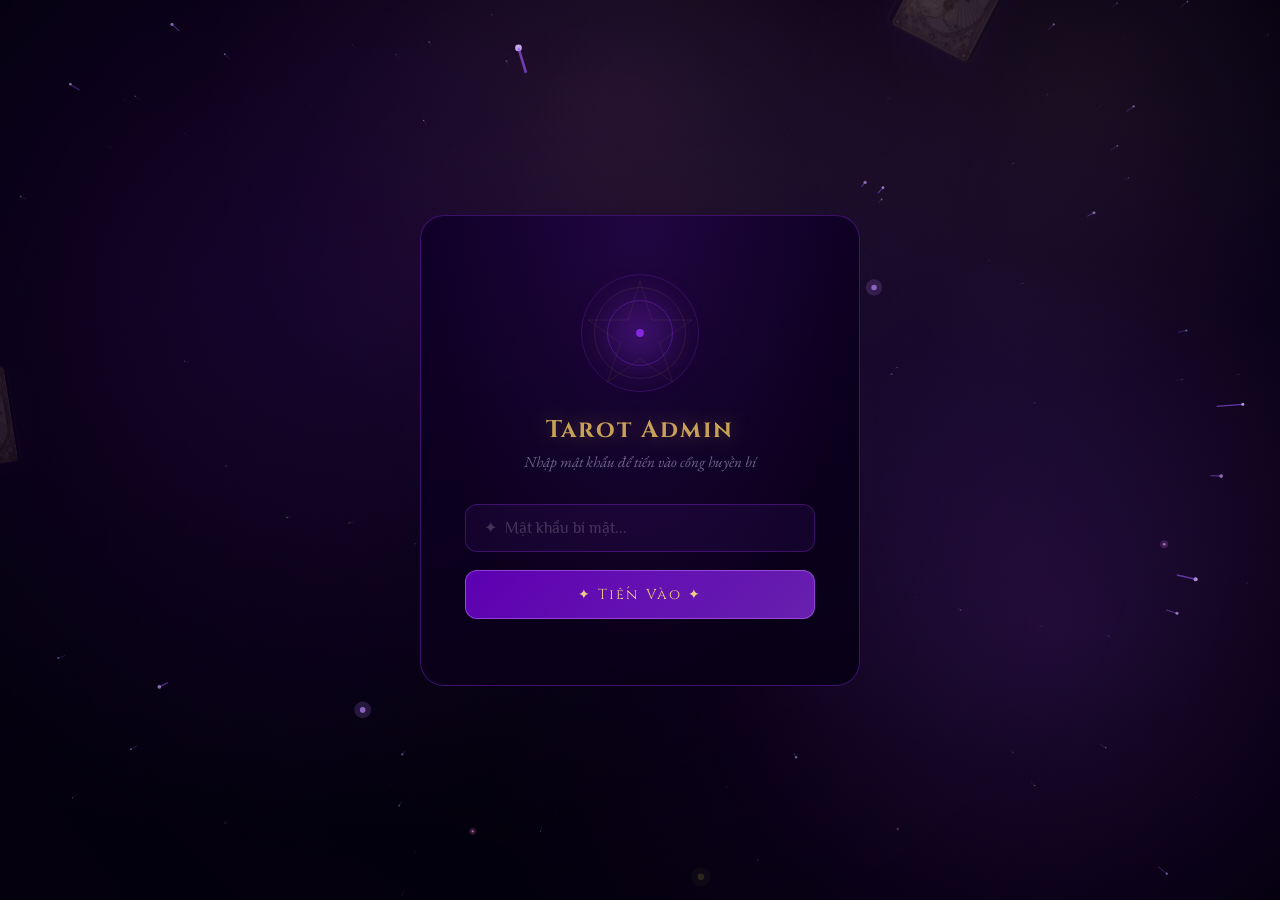
<file: turnio/index.html>
<!DOCTYPE html>
<html lang="vi">

<head>
  <meta charset="UTF-8" />
  <meta name="viewport" content="width=device-width, initial-scale=1.0" />
  <title>Tarot Admin — Bảng Điều Khiển Huyền Bí</title>
  <link rel="icon" type="image/png" href="../cards/icon/tarot_favicon.png" />
  <link rel="preconnect" href="https://fonts.googleapis.com" />
  <link
    href="https://fonts.googleapis.com/css2?family=Cinzel:wght@400;600;700&family=EB+Garamond:ital,wght@0,400;0,500;1,400&family=Philosopher:wght@400;700&display=swap"
    rel="stylesheet" />
  <style>
    *,
    *::before,
    *::after {
      box-sizing: border-box;
      margin: 0;
      padding: 0;
    }

    :root {
      --bg: #04000e;
      --surface: #080014;
      --card: rgba(12, 0, 30, 0.85);
      --border: rgba(155, 48, 255, 0.2);
      --purple: #9b30ff;
      --gold: #c9a84c;
      --gold-pale: rgba(255, 230, 130, 0.9);
      --text: #e8e0ff;
      --muted: rgba(232, 224, 255, 0.45);
      --danger: #ff6060;
      --success: #60ffa0;
      --warning: #ffb860;
      --ease-out: cubic-bezier(0.16, 1, 0.3, 1);
      color-scheme: dark;
    }

    html {
      scroll-behavior: smooth;
    }

    body {
      background: var(--bg);
      color: var(--text);
      font-family: 'Philosopher', serif;
      font-size: 14px;
      min-height: 100vh;
      overflow-x: hidden;
    }

    /* ── Nebula & Vignette Backgrounds ──────────────────── */
    .bg-nebula {
      position: fixed;
      inset: 0;
      z-index: -2;
      pointer-events: none;
      background:
        radial-gradient(circle at 15% 30%, rgba(107, 0, 204, 0.15), transparent 45%),
        radial-gradient(circle at 85% 70%, rgba(155, 48, 255, 0.1), transparent 50%),
        radial-gradient(circle at 50% 10%, rgba(201, 168, 76, 0.08), transparent 35%);
      mix-blend-mode: screen;
      animation: drift 25s ease-in-out infinite alternate;
    }

    @keyframes drift {
      from {
        transform: scale(1) translate(0, 0);
      }

      to {
        transform: scale(1.05) translate(2%, 2%);
      }
    }

    .bg-vignette {
      position: fixed;
      inset: 0;
      z-index: -1;
      pointer-events: none;
      background: radial-gradient(circle at center, transparent 30%, rgba(4, 0, 14, 0.75) 100%);
    }

    .bg-sigil-wrap {
      position: fixed;
      top: 50%;
      left: 50%;
      width: 120vh;
      height: 120vh;
      transform: translate(-50%, -50%);
      z-index: -2;
      pointer-events: none;
      opacity: 0.15;
      animation: spinSigil 180s linear infinite;
    }

    @keyframes spinSigil {
      from {
        transform: translate(-50%, -50%) rotate(0deg);
      }

      to {
        transform: translate(-50%, -50%) rotate(360deg);
      }
    }

    .bg-sigil-svg {
      width: 100%;
      height: 100%;
      display: block;
      opacity: 0.8;
    }


    /* Form elements baseline */
    option {
      background: var(--surface);
      color: var(--text);
      font-family: 'Philosopher', serif;
    }

    input[type="date"]::-webkit-calendar-picker-indicator {
      cursor: pointer;
      opacity: 0.6;
      transition: opacity 0.2s;
    }

    input[type="date"]::-webkit-calendar-picker-indicator:hover {
      opacity: 1;
    }

    /* ── Stars / Particles Canvas ──────────────────── */
    #particleCanvas,
    #lightningCanvas {
      position: fixed;
      top: 0;
      left: 0;
      width: 100%;
      height: 100%;
      pointer-events: none;
      z-index: 0;
      opacity: 1;
    }

    /* ── Floating Cards ───────────────────────────── */
    .floating-cards-layer {
      position: fixed;
      inset: 0;
      pointer-events: none;
      z-index: -1;
      overflow: hidden;
    }

    .float-card {
      position: absolute;
      top: 0;
      left: 0;
      background: none !important;
      border-radius: 7px;
      box-shadow: 0 4px 24px rgba(107, 0, 204, 0.35);
      pointer-events: none;
      will-change: transform, opacity;
      z-index: -1;
    }

    #loginScreen {
      position: relative;
      z-index: 10;
      display: flex;
      align-items: center;
      justify-content: center;
      height: 100vh;
    }

    @keyframes loginPulse {

      0%,
      100% {
        box-shadow: 0 0 40px rgba(107, 0, 204, 0.25), 0 0 80px rgba(107, 0, 204, 0.1);
      }

      50% {
        box-shadow: 0 0 60px rgba(155, 48, 255, 0.45), 0 0 120px rgba(107, 0, 204, 0.2);
      }
    }

    .login-box {
      background: linear-gradient(160deg, rgba(16, 0, 40, 0.95), rgba(8, 0, 22, 0.98));
      border: 1px solid rgba(155, 48, 255, 0.35);
      border-radius: 24px;
      padding: 52px 44px;
      width: min(440px, 92vw);
      text-align: center;
      animation: loginPulse 4s ease-in-out infinite;
      backdrop-filter: blur(20px);
      position: relative;
      overflow: hidden;
    }

    .login-box::before {
      content: '';
      position: absolute;
      inset: 0;
      background: radial-gradient(ellipse at 50% 0%, rgba(155, 48, 255, 0.12) 0%, transparent 70%);
      pointer-events: none;
    }

    .login-icon {
      font-size: 2.8rem;
      margin-bottom: 16px;
      animation: loginIconFloat 3s ease-in-out infinite alternate;
    }

    @keyframes loginIconFloat {
      from {
        transform: translateY(0);
      }

      to {
        transform: translateY(-8px);
        filter: drop-shadow(0 0 16px rgba(201, 168, 76, 0.6));
      }
    }

    /* ── Sigil Login Icon ───────────────────────── */
    .sigil-wrap {
      width: 130px;
      height: 130px;
      margin: 0 auto 16px;
      position: relative;
    }

    .sigil-svg {
      width: 100%;
      height: 100%;
      display: block;
      animation: spinSigilIcon 24s linear infinite;
    }

    @keyframes spinSigilIcon {
      from {
        transform: rotate(0deg);
      }

      to {
        transform: rotate(360deg);
      }
    }

    .sigil-glow {
      position: absolute;
      top: 50%;
      left: 50%;
      width: 100%;
      height: 100%;
      transform: translate(-50%, -50%);
      background: radial-gradient(circle, rgba(155, 48, 255, 0.3) 0%, transparent 60%);
      pointer-events: none;
      filter: blur(10px);
      animation: pulseSigil 3s ease-in-out infinite alternate;
    }

    @keyframes pulseSigil {
      from {
        transform: translate(-50%, -50%) scale(0.9);
        opacity: 0.6;
      }

      to {
        transform: translate(-50%, -50%) scale(1.1);
        opacity: 1;
      }
    }

    .login-title {
      font-family: 'Cinzel', serif;
      font-size: 1.5rem;
      color: var(--gold);
      margin-bottom: 6px;
      letter-spacing: 0.08em;
      text-shadow: 0 0 20px rgba(201, 168, 76, 0.4);
    }

    .login-sub {
      font-family: 'EB Garamond', serif;
      font-style: italic;
      color: var(--muted);
      font-size: 0.95rem;
      margin-bottom: 32px;
    }

    .login-input {
      width: 100%;
      background: rgba(155, 48, 255, 0.07);
      border: 1px solid rgba(155, 48, 255, 0.3);
      border-radius: 12px;
      padding: 14px 18px;
      color: #fff;
      font-family: 'Philosopher', serif;
      font-size: 1rem;
      outline: none;
      margin-bottom: 18px;
      transition: border-color 0.3s, box-shadow 0.3s;
    }

    .login-input:focus {
      border-color: var(--purple);
      box-shadow: 0 0 20px rgba(155, 48, 255, 0.25);
    }

    .login-input::placeholder {
      color: rgba(255, 255, 255, 0.2);
    }

    .login-btn {
      width: 100%;
      padding: 14px;
      background: linear-gradient(135deg, rgba(107, 0, 204, 0.85), rgba(155, 48, 255, 0.65));
      border: 1px solid rgba(200, 121, 255, 0.5);
      border-radius: 12px;
      color: var(--gold-pale);
      font-family: 'Cinzel', serif;
      font-size: 0.9rem;
      letter-spacing: 0.15em;
      cursor: pointer;
      transition: all 0.3s var(--ease-out);
    }

    .login-btn:hover {
      transform: translateY(-3px);
      box-shadow: 0 12px 32px rgba(155, 48, 255, 0.5);
      border-color: var(--purple);
    }

    .login-error {
      color: var(--danger);
      font-size: 0.82rem;
      margin-top: 14px;
      font-family: 'EB Garamond', serif;
      font-style: italic;
    }

    /* ── App Layout ───────────────────────────── */
    #app {
      display: none;
      position: relative;
    }

    .admin-layout {
      display: flex;
      min-height: 100vh;
    }

    /* Sidebar */
    .sidebar {
      width: 260px;
      flex-shrink: 0;
      background: linear-gradient(180deg, rgba(16, 0, 40, 0.35), rgba(8, 0, 20, 0.6));
      border-right: 1px solid rgba(155, 48, 255, 0.25);
      box-shadow: 4px 0 30px rgba(0, 0, 0, 0.6);
      display: flex;
      flex-direction: column;
      padding: 32px 0;
      position: sticky;
      top: 0;
      height: 100vh;
      backdrop-filter: blur(24px);
      z-index: 20;
    }

    .sidebar-logo {
      padding: 0 28px 32px;
      border-bottom: 1px solid rgba(155, 48, 255, 0.15);
      margin-bottom: 24px;
      text-align: center;
    }

    .sidebar-logo-icon {
      font-size: 1.8rem;
      margin-bottom: 8px;
      animation: loginIconFloat 4s ease-in-out infinite alternate;
      display: block;
    }

    .sidebar-logo-title {
      font-family: 'Cinzel', serif;
      color: var(--gold);
      font-size: 1rem;
      letter-spacing: 0.08em;
      text-shadow: 0 0 12px rgba(201, 168, 76, 0.3);
    }

    .sidebar-logo-sub {
      font-family: 'EB Garamond', serif;
      font-style: italic;
      color: var(--muted);
      font-size: 0.75rem;
      margin-top: 3px;
    }

    .nav-item {
      display: flex;
      align-items: center;
      gap: 14px;
      padding: 14px 28px;
      cursor: pointer;
      color: var(--muted);
      transition: all 0.3s var(--ease-out);
      border-left: 4px solid transparent;
      font-size: 0.95rem;
      letter-spacing: 0.05em;
      position: relative;
      margin-bottom: 4px;
    }

    .nav-item::before {
      content: '';
      position: absolute;
      inset: 0;
      background: linear-gradient(90deg, rgba(155, 48, 255, 0.15), transparent);
      opacity: 0;
      transition: opacity 0.3s;
    }

    .nav-item:hover {
      color: var(--text);
      transform: translateX(4px);
    }

    .nav-item:hover::before {
      opacity: 1;
    }

    .nav-item.active {
      color: var(--gold-pale);
      border-left-color: var(--gold);
      background: linear-gradient(90deg, rgba(201, 168, 76, 0.1), transparent);
      text-shadow: 0 0 10px rgba(201, 168, 76, 0.4);
    }

    .nav-item.active::before {
      opacity: 0;
    }

    .nav-icon {
      font-size: 1.05rem;
      width: 22px;
      text-align: center;
      flex-shrink: 0;
    }

    .sidebar-footer {
      margin-top: auto;
      padding: 18px 22px;
      border-top: 1px solid var(--border);
    }

    .logout-btn {
      width: 100%;
      padding: 9px;
      background: rgba(255, 96, 96, 0.08);
      border: 1px solid rgba(255, 96, 96, 0.25);
      border-radius: 10px;
      color: var(--danger);
      cursor: pointer;
      font-family: 'Philosopher', serif;
      font-size: 0.82rem;
      letter-spacing: 0.05em;
      transition: all 0.2s;
    }

    .logout-btn:hover {
      background: rgba(255, 96, 96, 0.18);
      box-shadow: 0 4px 16px rgba(255, 96, 96, 0.2);
    }

    /* Main */
    .main {
      flex: 1;
      overflow-x: hidden;
    }

    .topbar {
      background: linear-gradient(90deg, rgba(10, 0, 28, 0.97), rgba(8, 0, 20, 0.95));
      border-bottom: 1px solid var(--border);
      padding: 16px 28px;
      display: flex;
      align-items: center;
      gap: 16px;
      position: sticky;
      top: 0;
      z-index: 10;
      backdrop-filter: blur(16px);
    }

    .topbar-title {
      font-family: 'Cinzel', serif;
      color: var(--gold);
      font-size: 1rem;
      flex: 1;
      letter-spacing: 0.1em;
      text-shadow: 0 0 12px rgba(201, 168, 76, 0.25);
    }

    .search-input {
      background: rgba(155, 48, 255, 0.07);
      border: 1px solid var(--border);
      border-radius: 10px;
      padding: 9px 16px;
      color: #fff;
      font-family: 'Philosopher', serif;
      outline: none;
      width: 260px;
      font-size: 0.85rem;
      transition: border-color 0.3s, box-shadow 0.3s;
      cursor: pointer;
    }

    input.search-input {
      cursor: text;
    }

    input[type="date"].search-input {
      cursor: pointer;
    }

    .search-input:focus {
      border-color: rgba(155, 48, 255, 0.6);
      box-shadow: 0 0 16px rgba(155, 48, 255, 0.2);
    }

    .search-input::placeholder {
      color: rgba(255, 255, 255, 0.2);
    }

    .content {
      padding: 24px 28px;
    }

    /* Stats cards */
    .stats-grid {
      display: grid;
      grid-template-columns: repeat(auto-fit, minmax(240px, 1fr));
      gap: 16px;
      margin-bottom: 28px;
    }

    @keyframes cardGlow {

      0%,
      100% {
        box-shadow: 0 4px 20px rgba(107, 0, 204, 0.2);
      }

      50% {
        box-shadow: 0 8px 30px rgba(155, 48, 255, 0.35);
      }
    }

    .stat-card {
      background: linear-gradient(145deg, rgba(16, 0, 40, 0.9), rgba(10, 0, 24, 0.95));
      border: 1px solid rgba(155, 48, 255, 0.25);
      border-radius: 16px;
      padding: 22px;
      transition: transform 0.3s var(--ease-out), border-color 0.3s;
      position: relative;
      overflow: hidden;
      animation: cardGlow 4s ease-in-out infinite;
    }

    .stat-card::after {
      content: '';
      position: absolute;
      top: 0;
      left: 0;
      right: 0;
      height: 1px;
      background: linear-gradient(90deg, transparent, rgba(155, 48, 255, 0.5), transparent);
    }

    .stat-card:hover {
      transform: translateY(-5px);
      border-color: rgba(155, 48, 255, 0.5);
    }

    .stat-label {
      font-family: 'EB Garamond', serif;
      color: var(--muted);
      font-size: 0.78rem;
      text-transform: uppercase;
      letter-spacing: 0.12em;
      margin-bottom: 10px;
    }

    .stat-value {
      font-family: 'Cinzel', serif;
      font-size: 2.2rem;
      font-weight: 700;
      color: var(--purple);
      text-shadow: 0 0 16px rgba(155, 48, 255, 0.4);
    }

    .stat-sub {
      color: var(--muted);
      font-size: 0.75rem;
      margin-top: 6px;
      font-family: 'EB Garamond', serif;
      font-style: italic;
    }

    /* Table */
    .table-wrap {
      background: linear-gradient(160deg, rgba(14, 0, 36, 0.9), rgba(8, 0, 20, 0.95));
      border: 1px solid var(--border);
      border-radius: 16px;
      overflow: hidden;
      position: relative;
    }

    .table-wrap::before {
      content: '';
      position: absolute;
      top: 0;
      left: 0;
      right: 0;
      height: 1px;
      background: linear-gradient(90deg, transparent, rgba(201, 168, 76, 0.35), transparent);
    }

    .table-header {
      padding: 18px 22px;
      border-bottom: 1px solid var(--border);
      display: flex;
      align-items: center;
      gap: 12px;
    }

    .table-title {
      font-family: 'Cinzel', serif;
      font-size: 0.88rem;
      color: var(--gold-pale);
      letter-spacing: 0.08em;
      text-shadow: 0 0 10px rgba(201, 168, 76, 0.2);
    }

    .badge {
      background: rgba(155, 48, 255, 0.18);
      border: 1px solid rgba(155, 48, 255, 0.3);
      color: var(--purple);
      border-radius: 20px;
      padding: 3px 12px;
      font-size: 0.72rem;
      letter-spacing: 0.05em;
    }

    table {
      width: 100%;
      border-collapse: collapse;
    }

    th {
      background: rgba(155, 48, 255, 0.06);
      color: var(--muted);
      font-family: 'Philosopher', serif;
      font-size: 0.7rem;
      text-transform: uppercase;
      letter-spacing: 0.1em;
      padding: 11px 18px;
      text-align: left;
    }

    td {
      padding: 13px 18px;
      border-bottom: 1px solid rgba(155, 48, 255, 0.07);
      font-size: 0.83rem;
      vertical-align: middle;
      transition: background 0.2s;
    }

    tr:last-child td {
      border-bottom: none;
    }

    tr:hover td {
      background: rgba(155, 48, 255, 0.05);
    }

    .td-muted {
      color: var(--muted);
    }

    .td-wrap {
      max-width: 280px;
      white-space: nowrap;
      overflow: hidden;
      text-overflow: ellipsis;
    }

    .theme-chip {
      display: inline-block;
      background: rgba(201, 168, 76, 0.12);
      border: 1px solid rgba(201, 168, 76, 0.3);
      color: var(--gold);
      border-radius: 20px;
      padding: 3px 12px;
      font-size: 0.72rem;
      white-space: nowrap;
      letter-spacing: 0.03em;
    }

    .plan-chip {
      display: inline-block;
      border-radius: 20px;
      padding: 3px 12px;
      font-size: 0.72rem;
      white-space: nowrap;
      background: rgba(96, 255, 160, 0.1);
      border: 1px solid rgba(96, 255, 160, 0.3);
      color: var(--success);
    }

    .plan-chip.free {
      background: rgba(255, 255, 255, 0.04);
      border-color: var(--border);
      color: var(--muted);
    }

    .plan-select {
      background: rgba(155, 48, 255, 0.06);
      border: 1px solid rgba(155, 48, 255, 0.3);
      color: var(--gold-pale);
      border-radius: 8px;
      padding: 3px 8px;
      font-family: 'Philosopher', serif;
      font-size: 0.75rem;
      outline: none;
      cursor: pointer;
      transition: all 0.2s;
    }

    .plan-select:focus {
      border-color: var(--gold);
    }

    .status-chip {
      display: inline-block;
      border-radius: 20px;
      padding: 3px 12px;
      font-size: 0.72rem;
      white-space: nowrap;
      text-transform: capitalize;
    }

    .status-chip.active {
      background: rgba(96, 255, 160, 0.1);
      border: 1px solid rgba(96, 255, 160, 0.3);
      color: var(--success);
    }

    .status-chip.warned {
      background: rgba(255, 184, 96, 0.1);
      border: 1px solid rgba(255, 184, 96, 0.3);
      color: var(--warning);
    }

    .status-chip.banned {
      background: rgba(255, 96, 96, 0.1);
      border: 1px solid rgba(255, 96, 96, 0.3);
      color: var(--danger);
    }

    /* ── Action Dropdown & Buttons ──────────────────── */
    .action-btn {
      background: rgba(155, 48, 255, 0.12);
      border: 1px solid rgba(155, 48, 255, 0.3);
      color: rgba(200, 150, 255, 0.9);
      border-radius: 8px;
      padding: 5px 14px;
      cursor: pointer;
      font-family: 'Philosopher', serif;
      font-size: 0.78rem;
      transition: all 0.25s var(--ease-out);
      letter-spacing: 0.04em;
    }

    .action-btn:hover {
      background: rgba(155, 48, 255, 0.28);
      border-color: var(--purple);
      box-shadow: 0 4px 14px rgba(155, 48, 255, 0.3);
      transform: translateY(-1px);
    }

    .dropdown {
      position: relative;
      display: inline-block;
    }

    .dropdown-content {
      display: none;
      position: absolute;
      right: 0;
      top: 110%;
      background: rgba(12, 0, 30, 0.95);
      min-width: 140px;
      border: 1px solid rgba(155, 48, 255, 0.4);
      border-radius: 8px;
      box-shadow: 0 8px 32px rgba(4, 0, 14, 0.8);
      z-index: 50;
      backdrop-filter: blur(10px);
      padding: 6px 0;
    }

    .dropdown-content.show {
      display: block;
      animation: fadeInDown 0.2s ease-out;
    }

    @keyframes fadeInDown {
      from {
        opacity: 0;
        transform: translateY(-10px);
      }

      to {
        opacity: 1;
        transform: none;
      }
    }

    .dropdown-item {
      padding: 10px 16px;
      cursor: pointer;
      font-size: 0.8rem;
      color: var(--text);
      transition: background 0.2s;
      text-align: left;
      border: none;
      background: none;
      width: 100%;
      display: flex;
      align-items: center;
      gap: 8px;
      font-family: 'Philosopher', serif;
    }

    .dropdown-item:hover {
      background: rgba(155, 48, 255, 0.15);
    }

    .dropdown-item.text-warn {
      color: var(--warning);
    }

    .dropdown-item.text-ban {
      color: var(--danger);
    }

    .dropdown-item.text-success {
      color: var(--success);
    }

    /* Custom Input Dropdowns */
    .filter-dropdown {
      position: relative;
    }

    .filter-btn {
      background: rgba(15, 0, 30, 0.6);
      border: 1px solid rgba(155, 48, 255, 0.3);
      color: var(--text);
      border-radius: 12px;
      padding: 10px 18px;
      cursor: pointer;
      font-family: 'Philosopher', serif;
      font-size: 0.9rem;
      display: flex;
      align-items: center;
      justify-content: space-between;
      gap: 12px;
      transition: all 0.3s;
      min-width: 180px;
      backdrop-filter: blur(8px);
    }

    .filter-btn:hover {
      border-color: var(--gold);
      box-shadow: 0 0 16px rgba(201, 168, 76, 0.15);
    }

    .filter-menu {
      position: absolute;
      top: 100%;
      left: 0;
      margin-top: 8px;
      background: rgba(12, 0, 30, 0.95);
      border: 1px solid rgba(155, 48, 255, 0.4);
      border-radius: 12px;
      min-width: 100%;
      padding: 8px 0;
      box-shadow: 0 8px 32px rgba(0, 0, 0, 0.8);
      z-index: 60;
      backdrop-filter: blur(12px);
      display: none;
      max-height: 300px;
      overflow-y: auto;
    }

    .filter-menu.show {
      display: block;
      animation: fadeInDown 0.2s ease-out;
    }

    .filter-menu::-webkit-scrollbar {
      width: 4px;
    }

    .filter-menu::-webkit-scrollbar-track {
      background: transparent;
    }

    .filter-menu::-webkit-scrollbar-thumb {
      background: rgba(155, 48, 255, 0.4);
      border-radius: 4px;
    }

    .filter-item {
      padding: 10px 18px;
      color: var(--muted);
      cursor: pointer;
      font-family: 'EB Garamond', serif;
      font-size: 0.95rem;
      transition: all 0.2s;
      display: flex;
      align-items: center;
      gap: 8px;
    }

    .filter-item:hover {
      background: rgba(155, 48, 255, 0.15);
      color: var(--gold-pale);
    }

    .filter-item.active {
      background: rgba(201, 168, 76, 0.1);
      color: var(--gold);
      border-left: 2px solid var(--gold);
    }

    /* Plan Dropdown within Table */
    .plan-custom-select {
      position: relative;
      display: inline-block;
    }

    .plan-btn {
      background: rgba(155, 48, 255, 0.06);
      border: 1px solid rgba(155, 48, 255, 0.3);
      color: var(--text);
      border-radius: 8px;
      padding: 5px 12px;
      font-family: 'Philosopher', serif;
      font-size: 0.75rem;
      cursor: pointer;
      min-width: 120px;
      display: flex;
      justify-content: space-between;
      align-items: center;
      transition: all 0.2s;
    }

    .plan-btn:hover {
      border-color: var(--gold);
    }

    .plan-btn[data-val="guide"] {
      color: var(--gold);
    }

    .plan-btn[data-val="master"] {
      color: #ff6060;
    }

    .plan-menu {
      position: absolute;
      top: 100%;
      left: 0;
      margin-top: 4px;
      background: rgba(12, 0, 30, 0.98);
      border: 1px solid rgba(155, 48, 255, 0.4);
      border-radius: 8px;
      padding: 4px 0;
      z-index: 60;
      display: none;
      min-width: 100%;
      box-shadow: 0 4px 24px rgba(0, 0, 0, 0.8);
    }

    .plan-menu.show {
      display: block;
      animation: fadeInDown 0.2s;
    }

    .plan-item {
      padding: 8px 12px;
      font-size: 0.75rem;
      color: var(--muted);
      cursor: pointer;
      transition: all 0.2s;
      font-family: 'Philosopher', serif;
      white-space: nowrap;
    }

    .plan-item:hover {
      background: rgba(155, 48, 255, 0.2);
      color: #fff;
    }

    /* Pagination */
    .pagination {
      display: flex;
      gap: 6px;
      padding: 16px 20px;
      border-top: 1px solid var(--border);
      justify-content: flex-end;
    }

    .page-btn {
      background: rgba(155, 48, 255, 0.08);
      border: 1px solid var(--border);
      color: var(--muted);
      border-radius: 8px;
      padding: 6px 13px;
      cursor: pointer;
      font-family: 'Philosopher', serif;
      font-size: 0.8rem;
      transition: all 0.2s;
    }

    .page-btn:hover,
    .page-btn.active {
      background: rgba(155, 48, 255, 0.28);
      color: var(--text);
      border-color: var(--purple);
      box-shadow: 0 0 10px rgba(155, 48, 255, 0.3);
    }

    .page-btn:disabled {
      opacity: 0.3;
      cursor: default;
    }

    /* Theme bars */
    .theme-bars {
      display: flex;
      flex-direction: column;
      gap: 10px;
      padding: 18px 22px;
    }

    .theme-bar-row {
      display: flex;
      align-items: center;
      gap: 12px;
    }

    .theme-bar-label {
      width: 190px;
      font-size: 0.8rem;
      color: var(--muted);
      flex-shrink: 0;
      white-space: nowrap;
      overflow: hidden;
      text-overflow: ellipsis;
      font-family: 'EB Garamond', serif;
    }

    .theme-bar-track {
      flex: 1;
      height: 7px;
      background: rgba(255, 255, 255, 0.05);
      border-radius: 4px;
      overflow: hidden;
    }

    .theme-bar-fill {
      height: 100%;
      background: linear-gradient(90deg, #9b30ff, rgba(201, 168, 76, 0.7));
      border-radius: 4px;
      transition: width 0.8s var(--ease-out);
    }

    .theme-bar-cnt {
      font-size: 0.75rem;
      color: var(--gold);
      width: 32px;
      text-align: right;
      flex-shrink: 0;
    }

    /* Detail modal */
    .detail-overlay {
      position: fixed;
      inset: 0;
      background: rgba(4, 0, 14, 0.88);
      backdrop-filter: blur(12px);
      z-index: 100;
      display: none;
      align-items: flex-start;
      justify-content: center;
      padding: 40px 20px;
      overflow-y: auto;
      transition: opacity 0.3s;
    }

    .detail-overlay.open {
      display: flex;
    }

    @keyframes detailIn {
      from {
        opacity: 0;
        transform: translateY(24px) scale(0.96);
      }

      to {
        opacity: 1;
        transform: none;
      }
    }

    /* Reading Detail Modal (Fullscreen Product Clone) */
    .detail-box {
      background: linear-gradient(160deg, rgba(8, 0, 20, 0.98), rgba(4, 0, 10, 0.99));
      border: 1px solid rgba(155, 48, 255, 0.4);
      border-radius: 20px;
      width: 100%;
      max-width: 900px;
      padding: 40px;
      position: relative;
      box-shadow: 0 20px 80px rgba(0, 0, 0, 0.9), 0 0 40px rgba(155, 48, 255, 0.15);
      animation: detailIn 0.4s cubic-bezier(0.16, 1, 0.3, 1);
      margin: auto;
    }

    .detail-close {
      position: absolute;
      top: 20px;
      right: 20px;
      background: rgba(255, 255, 255, 0.05);
      border: none;
      color: var(--muted);
      width: 32px;
      height: 32px;
      border-radius: 50%;
      cursor: pointer;
      font-size: 1.2rem;
      line-height: 1;
      transition: all 0.2s;
    }

    .detail-close:hover {
      background: rgba(255, 96, 96, 0.2);
      color: #fff;
    }

    /* Analysis View Parity */
    .analysis-title-block {
      text-align: center;
      margin-bottom: 32px;
    }

    .analysis-main-title {
      font-family: 'Cinzel', serif;
      font-size: 1.8rem;
      color: #e8e0ff;
      font-weight: 500;
      letter-spacing: 0.05em;
      margin-bottom: 8px;
    }

    .analysis-meta-line {
      font-family: 'EB Garamond', serif;
      color: var(--gold);
      font-size: 0.95rem;
      margin-bottom: 20px;
    }

    .analysis-question-hero {
      font-family: 'Philosopher', serif;
      font-size: 1.15rem;
      font-style: italic;
      color: #e8e0ff;
      padding: 16px;
      background: rgba(155, 48, 255, 0.08);
      border: 1px solid rgba(155, 48, 255, 0.2);
      border-radius: 8px;
      max-width: 600px;
      margin: 0 auto;
      line-height: 1.6;
    }

    .ai-analysis-box {
      background: rgba(12, 0, 30, 0.4);
      border: 1px solid rgba(155, 48, 255, 0.25);
      border-radius: 12px;
      padding: 32px;
      margin-top: 32px;
    }

    .ai-label {
      color: var(--gold);
      font-family: 'Cinzel', serif;
      font-size: 1.1rem;
      text-align: center;
      display: block;
      margin-bottom: 24px;
    }

    .ai-h3 {
      color: var(--gold);
      font-size: 1.15rem;
      font-family: 'Cinzel', serif;
      margin: 28px 0 14px;
      font-weight: 600;
      text-transform: uppercase;
      letter-spacing: 0.03em;
    }

    .ai-p {
      font-family: 'EB Garamond', serif;
      font-size: 1.05rem;
      line-height: 1.8;
      margin-bottom: 16px;
      text-align: justify;
      color: rgba(232, 224, 255, 0.9);
    }

    .ai-list {
      padding-left: 20px;
      margin-bottom: 16px;
    }

    .ai-list li {
      font-family: 'EB Garamond', serif;
      font-size: 1.05rem;
      line-height: 1.8;
      margin-bottom: 8px;
      color: rgba(232, 224, 255, 0.9);
    }

    .ai-divider {
      text-align: center;
      color: var(--gold);
      opacity: 0.5;
      margin: 32px 0;
      font-size: 1.2rem;
    }

    .cards-row {
      display: flex;
      gap: 24px;
      overflow-x: auto;
      padding: 12px 0;
      justify-content: center;
      flex-wrap: wrap;
    }

    .card-thumb {
      text-align: center;
      width: 110px;
    }

    .card-thumb-pos {
      font-size: 0.75rem;
      color: var(--muted);
      margin-bottom: 8px;
      font-family: 'EB Garamond', serif;
    }

    .ab-card-img {
      width: 100%;
      border-radius: 8px;
      border: 1px solid rgba(155, 48, 255, 0.4);
      box-shadow: 0 4px 16px rgba(107, 0, 204, 0.4);
    }

    .ab-card-img--rev {
      transform: rotate(180deg);
    }

    .card-thumb-name {
      font-size: 0.8rem;
      color: var(--gold-pale);
      margin-top: 10px;
      font-family: 'Philosopher', serif;
    }

    .detail-box {
      background: linear-gradient(160deg, rgba(16, 0, 40, 0.97), rgba(8, 0, 20, 0.99));
      border: 1px solid rgba(155, 48, 255, 0.3);
      border-radius: 20px;
      width: min(820px, 100%);
      padding: 36px;
      position: relative;
      box-shadow: 0 0 80px rgba(107, 0, 204, 0.35), 0 40px 100px rgba(0, 0, 0, 0.8);
      animation: detailIn 0.4s var(--ease-out) both;
    }

    .detail-box::before {
      content: '';
      position: absolute;
      top: 0;
      left: 0;
      right: 0;
      height: 1px;
      background: linear-gradient(90deg, transparent, rgba(201, 168, 76, 0.4), transparent);
    }

    .detail-close {
      position: absolute;
      top: 18px;
      right: 18px;
      background: rgba(255, 255, 255, 0.06);
      border: 1px solid rgba(255, 255, 255, 0.1);
      color: var(--muted);
      width: 33px;
      height: 33px;
      border-radius: 50%;
      cursor: pointer;
      font-size: 1rem;
      display: flex;
      align-items: center;
      justify-content: center;
      transition: all 0.2s;
    }

    .detail-close:hover {
      background: rgba(255, 96, 96, 0.2);
      color: var(--danger);
      border-color: rgba(255, 96, 96, 0.4);
    }

    .detail-name {
      font-family: 'Cinzel', serif;
      color: var(--gold);
      font-size: 1.15rem;
      margin-bottom: 5px;
      text-shadow: 0 0 16px rgba(201, 168, 76, 0.3);
    }

    .detail-meta {
      color: var(--muted);
      font-size: 0.82rem;
      margin-bottom: 22px;
      font-family: 'EB Garamond', serif;
    }

    .detail-question {
      font-family: 'EB Garamond', serif;
      font-style: italic;
      font-size: 1.05rem;
      color: var(--text);
      padding: 13px 18px;
      background: rgba(155, 48, 255, 0.07);
      border-radius: 12px;
      margin-bottom: 22px;
      border-left: 3px solid rgba(155, 48, 255, 0.5);
    }

    .cards-row {
      display: flex;
      flex-wrap: wrap;
      gap: 14px;
      margin-bottom: 22px;
    }

    .card-thumb {
      text-align: center;
      background: rgba(155, 48, 255, 0.06);
      border: 1px solid rgba(155, 48, 255, 0.18);
      border-radius: 10px;
      padding: 8px;
      transition: transform 0.2s, box-shadow 0.2s;
    }

    .card-thumb:hover {
      transform: translateY(-3px);
      box-shadow: 0 6px 18px rgba(155, 48, 255, 0.3);
    }

    .card-thumb img {
      width: 62px;
      height: auto;
      border-radius: 5px;
      display: block;
      margin: 0 auto 5px;
    }

    .card-thumb.rev img {
      transform: rotate(180deg);
    }

    .card-thumb-name {
      font-size: 0.68rem;
      color: var(--muted);
      max-width: 74px;
    }

    .card-thumb-pos {
      font-size: 0.62rem;
      color: var(--gold);
      margin-bottom: 3px;
      letter-spacing: 0.05em;
    }

    .analysis-box {
      background: rgba(155, 48, 255, 0.04);
      border: 1px solid var(--border);
      border-radius: 12px;
      padding: 18px;
      max-height: 420px;
      overflow-y: auto;
    }

    .analysis-box::-webkit-scrollbar {
      width: 5px;
    }

    .analysis-box::-webkit-scrollbar-track {
      background: rgba(255, 255, 255, 0.03);
    }

    .analysis-box::-webkit-scrollbar-thumb {
      background: rgba(155, 48, 255, 0.4);
      border-radius: 3px;
    }

    .analysis-box pre {
      font-family: 'EB Garamond', serif;
      font-size: 0.9rem;
      line-height: 1.75;
      color: var(--text);
      white-space: pre-wrap;
    }

    .analysis-section-label {
      font-family: 'Philosopher', serif;
      color: var(--muted);
      font-size: 0.72rem;
      text-transform: uppercase;
      letter-spacing: 0.12em;
      margin-bottom: 10px;
      display: flex;
      align-items: center;
      gap: 8px;
    }

    .analysis-section-label::before,
    .analysis-section-label::after {
      content: '';
      flex: 1;
      height: 1px;
      background: linear-gradient(to right, transparent, rgba(201, 168, 76, 0.3), transparent);
    }

    /* ── Scrollbar ──────────────── */
    ::-webkit-scrollbar {
      width: 6px;
    }

    ::-webkit-scrollbar-track {
      background: rgba(0, 0, 0, 0.3);
    }

    ::-webkit-scrollbar-thumb {
      background: rgba(155, 48, 255, 0.35);
      border-radius: 3px;
    }

    @media (max-width: 768px) {
      .sidebar {
        display: none;
      }

      .search-input {
        width: 160px;
      }

      .content {
        padding: 16px;
      }

      .detail-box {
        padding: 22px;
      }
    }

    /* Loading skeleton */
    .skeleton-line {
      height: 14px;
      background: linear-gradient(90deg, rgba(155, 48, 255, 0.06) 25%, rgba(155, 48, 255, 0.12) 50%, rgba(155, 48, 255, 0.06) 75%);
      background-size: 200% 100%;
      border-radius: 7px;
      animation: skeletonShimmer 1.6s infinite;
    }

    @keyframes skeletonShimmer {
      from {
        background-position: 200% 0;
      }

      to {
        background-position: -200% 0;
      }
    }

    /* ══════════════════════════════════════════
       MOBILE RESPONSIVE — breakpoint 768px
    ══════════════════════════════════════════ */

    /* Hamburger button — hidden on desktop */
    .hamburger {
      display: none;
      background: none;
      border: none;
      cursor: pointer;
      padding: 6px;
      color: var(--text);
      flex-direction: column;
      gap: 5px;
      flex-shrink: 0;
    }
    .hamburger span {
      display: block;
      width: 22px;
      height: 2px;
      background: var(--gold);
      border-radius: 2px;
      transition: all 0.3s;
    }

    /* Sidebar overlay backdrop */
    .sidebar-overlay {
      display: none;
      position: fixed;
      inset: 0;
      background: rgba(0,0,0,0.65);
      z-index: 19;
      transition: opacity 0.3s;
    }
    .sidebar-overlay.open { display: block; }

    /* Sidebar close button (mobile only) */
    .sidebar-close {
      display: none;
      position: absolute;
      top: 14px;
      right: 14px;
      background: rgba(255,255,255,0.06);
      border: none;
      color: var(--muted);
      width: 30px;
      height: 30px;
      border-radius: 50%;
      cursor: pointer;
      font-size: 1rem;
      line-height: 1;
      transition: all 0.2s;
    }
    .sidebar-close:hover { color: #fff; background: rgba(255,96,96,0.2); }

    @media (max-width: 768px) {
      /* Layout */
      .admin-layout { flex-direction: column; }

      /* Sidebar: hidden off-screen by default */
      .sidebar {
        position: fixed !important;
        left: 0; top: 0; bottom: 0;
        width: 280px;
        transform: translateX(-100%);
        transition: transform 0.35s cubic-bezier(0.16, 1, 0.3, 1), visibility 0.35s;
        z-index: 200;
        height: 100dvh;
        visibility: hidden;
      }
      .sidebar.open { transform: translateX(0); visibility: visible; }
      .sidebar-overlay { z-index: 199; }
      .sidebar-close { display: flex; align-items: center; justify-content: center; }

      /* Topbar */
      .topbar {
        padding: 12px 16px;
        flex-wrap: wrap;
        gap: 10px;
        position: sticky;
        top: 0;
        z-index: 15;
      }
      .hamburger { display: flex; }
      .topbar-title { font-size: 0.9rem; }
      .search-input {
        width: 100%;
        order: 3;
        box-sizing: border-box;
      }

      /* Content */
      .content { padding: 16px 12px; }

      /* Stats grid: 1 col on very small, 2 col on tablet */
      .stats-grid {
        grid-template-columns: repeat(2, 1fr);
        gap: 10px;
      }
      .stat-value { font-size: 1.7rem; }

      /* Tables: horizontal scroll */
      .table-wrap { overflow-x: auto; -webkit-overflow-scrolling: touch; }
      table { min-width: 640px; }
      .td-wrap { max-width: 160px; }

      /* Table header filters */
      .table-header {
        flex-wrap: wrap;
        gap: 8px;
        padding: 12px 14px;
      }

      /* Filter btn / dropdowns */
      .filter-btn {
        min-width: unset;
        padding: 8px 12px;
        font-size: 0.82rem;
      }

      /* Detail modal */
      .detail-overlay { padding: 0; align-items: flex-end; }
      .detail-box {
        border-radius: 20px 20px 0 0;
        padding: 24px 16px 32px;
        max-height: 90dvh;
        overflow-y: auto;
        width: 100%;
        max-width: 100%;
      }
      .detail-close { top: 14px; right: 14px; }

      /* Theme bars label narrower */
      .theme-bar-label { width: 120px; font-size: 0.75rem; }

      /* Pagination */
      .pagination { justify-content: center; flex-wrap: wrap; gap: 4px; }
    }

    @media (max-width: 420px) {
      .stats-grid { grid-template-columns: 1fr; }
      .stat-card { padding: 16px; }
      .search-input { font-size: 0.82rem; padding: 8px 12px; }
    }

  </style>
</head>

<body>

  <!-- Canvas layers -->
  <canvas id="particleCanvas"></canvas>
  <canvas id="lightningCanvas"></canvas>

  <!-- Floating cards layer -->
  <div id="floatingCards" class="floating-cards-layer"></div>

  <!-- Background -->
  <div class="bg-nebula"></div>
  <div class="bg-vignette"></div>
  <div class="bg-sigil-wrap" aria-hidden="true">
    <svg class="bg-sigil-svg" viewBox="0 0 400 400">
      <circle cx="200" cy="200" r="188" fill="none" stroke="rgba(155,48,255,0.07)" stroke-width="1.2" />
      <circle cx="200" cy="200" r="150" fill="none" stroke="rgba(201,168,76,0.06)" stroke-width="0.9" />
      <circle cx="200" cy="200" r="112" fill="none" stroke="rgba(155,48,255,0.08)" stroke-width="0.8" />
      <circle cx="200" cy="200" r="70" fill="none" stroke="rgba(201,168,76,0.05)" stroke-width="0.6" />
      <polygon points="200,40 238,150 350,150 260,210 295,320 200,255 105,320 140,210 50,150 162,150" fill="none"
        stroke="rgba(201,168,76,0.03)" stroke-width="0.8" />
    </svg>
  </div>

  <!-- Login -->
  <div id="loginScreen">
    <div class="login-box">
      <div class="sigil-wrap">
        <svg class="sigil-svg" viewBox="0 0 200 200">
          <circle cx="100" cy="100" r="90" fill="none" stroke="rgba(155,48,255,0.4)" stroke-width="0.8" />
          <circle cx="100" cy="100" r="70" fill="none" stroke="rgba(201,168,76,0.3)" stroke-width="0.6" />
          <circle cx="100" cy="100" r="50" fill="none" stroke="rgba(155,48,255,0.6)" stroke-width="0.8" />
          <polygon points="100,20 118,80 180,80 130,115 150,175 100,140 50,175 70,115 20,80 82,80" fill="none"
            stroke="rgba(201,168,76,0.25)" stroke-width="0.6" />
          <circle cx="100" cy="100" r="6" fill="rgba(155,48,255,0.8)" />
        </svg>
        <div class="sigil-glow"></div>
      </div>
      <h1 class="login-title">Tarot Admin</h1>
      <p class="login-sub">Nhập mật khẩu để tiến vào cổng huyền bí</p>
      <input type="password" class="login-input" id="secretInput" placeholder="✦  Mật khẩu bí mật..." />
      <button class="login-btn" onclick="doLogin()">✦ Tiến Vào ✦</button>
      <div class="login-error" id="loginError"></div>
    </div>
  </div>

  <!-- App -->
  <div id="app">
    <div class="admin-layout">
      <!-- Sidebar -->
      <aside class="sidebar" id="sidebar">
        <button class="sidebar-close" onclick="closeSidebar()" aria-label="Đóng menu">✕</button>
        <div class="sidebar-logo">
          <span class="sidebar-logo-icon">🔮</span>
          <div class="sidebar-logo-title">Tarot Admin</div>
          <div class="sidebar-logo-sub">Bảng Điều Khiển Huyền Bí</div>
        </div>
        <nav>
          <div class="nav-item active" data-view="dashboard" onclick="switchView('dashboard', this); closeSidebar()">
            <span class="nav-icon">✦</span> Tổng Quan
          </div>
          <div class="nav-item" data-view="readings" onclick="switchView('readings', this); closeSidebar()">
            <span class="nav-icon">🃏</span> Lịch Sử Trải Bài
          </div>
          <div class="nav-item" data-view="users" onclick="switchView('users', this); closeSidebar()">
            <span class="nav-icon">👥</span> Người Dùng
          </div>
        </nav>
        <div class="sidebar-footer">
          <button class="logout-btn" onclick="logout()">↩ Đăng Xuất</button>
        </div>
      </aside>

      <!-- Main -->
      <div class="main">
        <div class="topbar">
          <button class="hamburger" id="hamburgerBtn" aria-label="Menu" onclick="toggleSidebar()">
            <span></span><span></span><span></span>
          </button>
          <div class="topbar-title" id="viewTitle">Tổng Quan</div>
          <input type="text" class="search-input" id="searchInput" placeholder="✦  Tìm kiếm..."
            oninput="onSearch(this.value)" />
        </div>
        <div class="content" id="viewContent">
          <div
            style="color:var(--muted); text-align:center; padding:80px; font-family:'EB Garamond',serif; font-style:italic;">
            Đang kết nối vũ trụ...</div>
        </div>
      </div>
    </div>
  </div>

  <!-- Sidebar overlay (mobile) -->
  <div class="sidebar-overlay" id="sidebarOverlay" onclick="closeSidebar()"></div>

  <!-- Detail modal -->
  <div class="detail-overlay" id="detailOverlay">
    <div class="detail-box" id="detailBox">
      <button class="detail-close" onclick="closeDetail()">✕</button>
      <div id="detailContent">Đang tải...</div>
    </div>
  </div>

  <!-- Starfield Script -->
  <script>
    (function () {
      const canvas = document.getElementById('adminCanvas') ||
                     document.getElementById('particleCanvas');
      if (!canvas) return; // safeguard
      const ctx = canvas.getContext('2d');
      let stars = [], W, H;

      function resize() {
        W = canvas.width = window.innerWidth;
        H = canvas.height = window.innerHeight;
      }

      function initStars(n) {
        stars = [];
        for (let i = 0; i < n; i++) {
          stars.push({
            x: Math.random() * W,
            y: Math.random() * H,
            r: Math.random() * 1.2 + 0.2,
            speed: Math.random() * 0.2 + 0.05,
            alpha: Math.random(),
            da: (Math.random() * 0.005 + 0.002) * (Math.random() < 0.5 ? 1 : -1)
          });
        }
      }

      function draw() {
        ctx.clearRect(0, 0, W, H);

        // Soft radial glow in center
        const grad = ctx.createRadialGradient(W / 2, H / 2, 0, W / 2, H / 2, Math.max(W, H) * 0.6);
        grad.addColorStop(0, 'rgba(107,0,204,0.06)');
        grad.addColorStop(1, 'transparent');
        ctx.fillStyle = grad;
        ctx.fillRect(0, 0, W, H);

        stars.forEach(s => {
          s.alpha += s.da;
          if (s.alpha >= 1 || s.alpha <= 0) s.da *= -1;
          s.y += s.speed;
          if (s.y > H) { s.y = 0; s.x = Math.random() * W; }

          ctx.beginPath();
          ctx.arc(s.x, s.y, s.r, 0, Math.PI * 2);
          ctx.fillStyle = `rgba(200,180,255,${Math.max(0, Math.min(1, s.alpha))})`;
          ctx.fill();
        });

        requestAnimationFrame(draw);
      }

      window.addEventListener('resize', () => { resize(); initStars(180); });
      resize();
      initStars(180);
      draw();
    })();
  </script>

  <script>
    const API = 'https://ka-en.com.vn/tarot_api/admin_api.php';
    let SECRET = sessionStorage.getItem('tarot_admin_secret') || '';
    let currentView = 'dashboard';
    let currentPage = 1;
    let searchTimer;

    // Filters
    let filterTheme = '';
    let filterStart = new Date(Date.now() - 7 * 86400000).toISOString().split('T')[0];
    let filterEnd = new Date().toISOString().split('T')[0];
    let filterSortUser = '';

    /* —— Mobile sidebar (pure JS, no media-query dependency) —— */
    function isMobile() { return window.innerWidth <= 768; }

    function initSidebar() {
      const sb = document.getElementById('sidebar');
      if (!sb) return;
      if (isMobile()) {
        // Force fixed position + hide off-screen
        Object.assign(sb.style, {
          position: 'fixed',
          left: '0', top: '0', bottom: '0',
          width: '280px',
          height: '100%',
          transform: sb.dataset.open === '1' ? 'translateX(0)' : 'translateX(-100%)',
          visibility: sb.dataset.open === '1' ? 'visible' : 'hidden',
          zIndex: '9999',
          transition: 'transform 0.35s cubic-bezier(0.16,1,0.3,1), visibility 0.35s',
          background: 'linear-gradient(180deg, rgba(16,0,40,0.98), rgba(8,0,20,0.99))',
          borderRight: '1px solid rgba(155,48,255,0.25)',
          boxShadow: '4px 0 30px rgba(0,0,0,0.8)'
        });
      } else {
        // Reset inline styles for desktop
        sb.removeAttribute('style');
        sb.dataset.open = '0';
        document.getElementById('sidebarOverlay').classList.remove('open');
        document.body.style.overflow = '';
      }
    }

    function toggleSidebar() {
      const sb = document.getElementById('sidebar');
      const ov = document.getElementById('sidebarOverlay');
      if (!sb) return;
      const isOpen = sb.dataset.open === '1';
      if (isOpen) {
        closeSidebar();
      } else {
        sb.dataset.open = '1';
        // Always re-apply ALL styles to ensure correct dimensions
        Object.assign(sb.style, {
          position: 'fixed',
          left: '0', top: '0', bottom: '0',
          width: '280px',
          height: '100vh',
          transform: 'translateX(0)',
          visibility: 'visible',
          zIndex: '9999',
          transition: 'transform 0.35s cubic-bezier(0.16,1,0.3,1)',
          background: 'linear-gradient(180deg, rgba(16,0,40,0.98), rgba(8,0,20,0.99))',
          borderRight: '1px solid rgba(155,48,255,0.25)',
          boxShadow: '4px 0 30px rgba(0,0,0,0.8)',
          display: 'flex', flexDirection: 'column',
          overflowY: 'auto'
        });
        ov.classList.add('open');
        document.body.style.overflow = 'hidden';

        // DEBUG LOG
        requestAnimationFrame(() => {
          const rect = sb.getBoundingClientRect();
          const cs = getComputedStyle(sb);
          console.log('=== SIDEBAR DEBUG ===');
          console.log('rect:', JSON.stringify({top:rect.top,left:rect.left,width:rect.width,height:rect.height}));
          console.log('position:', cs.position);
          console.log('transform:', cs.transform);
          console.log('visibility:', cs.visibility);
          console.log('zIndex:', cs.zIndex);
          console.log('inlineTransform:', sb.style.transform);
          console.log('isMobile():', isMobile(), '| innerWidth:', window.innerWidth);
        });
      }
    }

    function closeSidebar() {
      const sb = document.getElementById('sidebar');
      const ov = document.getElementById('sidebarOverlay');
      if (!sb) return;
      sb.dataset.open = '0';
      if (isMobile()) {
        Object.assign(sb.style, {
          transform: 'translateX(-100%)',
          visibility: 'hidden'
        });
      }
      ov.classList.remove('open');
      document.body.style.overflow = '';
    }

    window.addEventListener('DOMContentLoaded', initSidebar);
    window.addEventListener('resize', initSidebar);


    const THEME_MAP = {
      love: 'Tình Yêu', ex: 'Người Yêu Cũ', current_love: 'Người Yêu Hiện Tại',
      ambiguous: 'Mối Quan Hệ Mập Mờ', crush: 'Crush', future_love: 'Tình Duyên TL',
      someone: 'Người Ấy', marriage: 'Hôn Nhân', conflict: 'Xung Đột', breakup: 'Chia Tay',
      long_distance: 'Yêu Xa', jealousy: 'Người Thứ Ba', self_love: 'Yêu Bản Thân',
      toxic_relationship: 'Q/hệ Độc Hại', soulmate: 'Tri Kỷ / Soulmate', reconciliation: 'Gương Vỡ Lại Lành', secret_admirer: 'Người Thầm Thương',
      friendship: 'Tình Bạn', pregnancy: 'Con Cái', gossip: 'Thị Phi',

      career: 'Sự Nghiệp', job_search: 'Xin Việc', promotion: 'Thăng Tiến',
      business: 'Kinh Doanh', colleague: 'Đồng Nghiệp', career_change: 'Chuyển Nghề',
      freelance: 'Freelance', interview: 'Phỏng Vấn', legal: 'Pháp Lý', moving: 'Định Cư',
      burnout: 'Kiệt Sức', startup: 'Khởi Nghiệp', workplace_politics: 'Thị Phi Công Sở', side_hustle: 'Nghề Tay Trái',

      finance: 'Tài Chính', investment: 'Đầu Tư', debt: 'Nợ Nần', savings: 'Tiết Kiệm', luck_money: 'Lộc Tài',
      real_estate: 'Bất Động Sản', financial_loss: 'Thua Lỗ', sudden_wealth: 'Vận May Bất Ngờ',

      health: 'Sức Khỏe', mental: 'Tâm Thần', energy: 'Năng Lượng', family: 'Gia Đình', diet: 'Chăm Sóc', pet: 'Thú Cưng',
      healing: 'Chữa Lành', stress: 'Căng Thẳng', trauma: 'Tổn Thương',

      study: 'Học Tập', study_abroad: 'Du Học', self: 'Bản Thân', purpose: 'Mục Đích',
      shadow_self: 'Bóng Tối', decision: 'Quyết Định', travel: 'Du Lịch', spiritual: 'Tâm Linh',
      dream: 'Giải Mộng', past_life: 'Tiền Kiếp', karma: 'Nghiệp Quả', lost_item: 'Tìm Đồ',
      exams: 'Thi Cử', scholarship: 'Học Bổng', talent: 'Năng Khiếu', spirit_guide: 'Thần Hộ Mệnh',
      general: 'Tổng Quát'
    };

    // ── Markdown Parser ───────────────────────────────────
    function markdownToHtml(md) {
      if (!md) return '(Chưa có luận giải)';
      return md
        .replace(/^[-*_]{3,}$/gm, '<div class="analysis-section-label" style="margin:20px 0">✦</div>')
        .replace(/^### (.+)$/gm, '<h3 style="color:var(--gold); font-family:Cinzel,serif; font-size:1.1rem; margin:20px 0 10px;">$1</h3>')
        .replace(/^## (.+)$/gm, '<h2 style="color:var(--gold-pale); font-family:Cinzel,serif; font-size:1.2rem; margin:24px 0 12px; border-bottom:1px solid var(--border); padding-bottom:8px;">$1</h2>')
        .replace(/^# (.+)$/gm, '<h2 style="color:var(--gold-pale); font-family:Cinzel,serif; font-size:1.4rem; margin:28px 0 16px;">$1</h2>')
        .replace(/\*\*(.+?)\*\*/g, '<strong style="color:var(--gold-pale)">$1</strong>')
        .replace(/\*(.+?)\*/g, '<em style="color:var(--muted)">$1</em>')
        .replace(/^[-•] (.+)$/gm, '<li style="margin-left:20px; margin-bottom:8px;">$1</li>')
        .replace(/(<li style=.*<\/li>\n?)+/gs, m => `<ul style="list-style-type:square; margin:10px 0; color:var(--text);">${m}</ul>`)
        .replace(/^\d+\. (.+)$/gm, '<li style="margin-left:20px; margin-bottom:8px;">$1</li>')
        .replace(/\n\n+/g, '</p><p style="margin-bottom:16px;">')
        .replace(/^(?!<[hul])(.+)$/gm, (m) => m.trim() ? m : '')
        .replace(/^([^<].+)$/gm, '<p style="margin-bottom:16px;">$1</p>');
    }

    // ── Auth ────────────────────────────────────────────
    function doLogin() {
      const s = document.getElementById('secretInput').value.trim();
      if (!s) return;
      SECRET = s;
      document.getElementById('loginError').textContent = '';
      apiFetch('stats').then(() => {
        sessionStorage.setItem('tarot_admin_secret', SECRET);
        showApp();
      }).catch(() => {
        document.getElementById('loginError').textContent = '✕ Mật khẩu không đúng!';
        SECRET = '';
        sessionStorage.removeItem('tarot_admin_secret');
      });
    }
    document.getElementById('secretInput').addEventListener('keydown', e => { if (e.key === 'Enter') doLogin(); });

    function logout() {
      SECRET = '';
      sessionStorage.removeItem('tarot_admin_secret');
      document.getElementById('loginScreen').style.display = 'flex';
      document.getElementById('app').style.display = 'none';
      document.getElementById('secretInput').value = '';
    }

    function showApp() {
      document.getElementById('loginScreen').style.display = 'none';
      document.getElementById('app').style.display = 'block';
      loadView('dashboard');
    }

    // Auto-login if secret saved
    if (SECRET) {
      apiFetch('stats').then(() => showApp()).catch(() => {
        SECRET = '';
        sessionStorage.removeItem('tarot_admin_secret');
      });
    }

    // ── API ──────────────────────────────────────────────
    async function apiFetch(action, params = {}) {
      const url = new URL(API);
      url.searchParams.set('action', action);
      Object.entries(params).forEach(([k, v]) => url.searchParams.set(k, v));
      const res = await fetch(url, { headers: { 'Authorization': `Bearer ${SECRET}` } });
      if (!res.ok) throw new Error(res.status);
      return await res.json();
    }

    // ── Routing ──────────────────────────────────────────
    function switchView(view, el) {
      document.querySelectorAll('.nav-item').forEach(n => n.classList.remove('active'));
      el.classList.add('active');
      currentPage = 1;
      document.getElementById('searchInput').value = '';
      loadView(view);
    }

    function loadView(view) {
      currentView = view;
      const titles = { dashboard: '✦  Tổng Quan', readings: '🃏  Lịch Sử Trải Bài', users: '👥  Người Dùng' };
      document.getElementById('viewTitle').textContent = titles[view] || view;
      document.getElementById('viewContent').innerHTML = `
    <div style="padding:60px; text-align:center;">
      <div style="font-family:'EB Garamond',serif; font-style:italic; color:var(--muted); font-size:1.05rem; animation: loginIconFloat 2s ease-in-out infinite alternate;">
        Đang kết nối vũ trụ...
      </div>
    </div>`;
      if (view === 'dashboard') renderDashboard();
      if (view === 'readings') renderReadings();
      if (view === 'users') renderUsers();
    }

    function onSearch(val) {
      clearTimeout(searchTimer);
      searchTimer = setTimeout(() => {
        currentPage = 1;
        if (currentView === 'readings') renderReadings(val);
        if (currentView === 'users') renderUsers(val);
      }, 400);
    }

    // ── Dashboard ────────────────────────────────────────
    async function renderDashboard() {
      const d = await apiFetch('stats');
      const s = d.stats;
      const maxCnt = Math.max(...(d.theme_breakdown.map(t => t.cnt)), 1);

      const THEME_MAP = {
        love: 'Tình Yêu', ex: 'Người Yêu Cũ', current_love: 'Người Yêu Hiện Tại',
        ambiguous: 'Mối Quan Hệ Mập Mờ', crush: 'Crush / Thầm Thích', future_love: 'Tình Duyên TL',
        someone: 'Người Ấy', marriage: 'Hôn Nhân', conflict: 'Xung Đột', breakup: 'Chia Tay',
        long_distance: 'Yêu Xa', jealousy: 'Người Thứ Ba', self_love: 'Yêu Bản Thân',
        toxic_relationship: 'Q/hệ Độc Hại', soulmate: 'Tri Kỷ / Soulmate', reconciliation: 'Gương Vỡ Lại Lành', secret_admirer: 'Người Thầm Thương',
        friendship: 'Tình Bạn', pregnancy: 'Con Cái', gossip: 'Thị Phi',

        career: 'Sự Nghiệp', job_search: 'Xin Việc', promotion: 'Thăng Tiến',
        business: 'Kinh Doanh', colleague: 'Đồng Nghiệp', career_change: 'Chuyển Nghề',
        freelance: 'Freelance', interview: 'Phỏng Vấn', legal: 'Pháp Lý', moving: 'Định Cư',
        burnout: 'Kiệt Sức', startup: 'Khởi Nghiệp', workplace_politics: 'Thị Phi Công Sở', side_hustle: 'Nghề Tay Trái',

        finance: 'Tài Chính', investment: 'Đầu Tư', debt: 'Nợ Nần', savings: 'Tiết Kiệm', luck_money: 'Lộc Tài',
        real_estate: 'Bất Động Sản', financial_loss: 'Thua Lỗ', sudden_wealth: 'Vận May Bất Ngờ',

        health: 'Sức Khỏe', mental: 'Tâm Thần', energy: 'Năng Lượng', family: 'Gia Đình', diet: 'Chăm Sóc', pet: 'Thú Cưng',
        healing: 'Chữa Lành', stress: 'Căng Thẳng', trauma: 'Tổn Thương',

        study: 'Học Tập', study_abroad: 'Du Học', self: 'Bản Thân', purpose: 'Mục Đích',
        shadow_self: 'Bóng Tối', decision: 'Quyết Định', travel: 'Du Lịch', spiritual: 'Tâm Linh',
        dream: 'Giải Mộng', past_life: 'Tiền Kiếp', karma: 'Nghiệp Quả', lost_item: 'Tìm Đồ',
        exams: 'Thi Cử', scholarship: 'Học Bổng', talent: 'Năng Khiếu', spirit_guide: 'Thần Hộ Mệnh',
        general: 'Tổng Quát'
      };

      document.getElementById('viewContent').innerHTML = `
    <div class="stats-grid">
      <div class="stat-card">
        <div class="stat-label">Tổng Người Dùng</div>
        <div class="stat-value">${s.total_users}</div>
        <div class="stat-sub">Tài khoản đã đăng ký</div>
      </div>
      <div class="stat-card">
        <div class="stat-label">Tổng Trải Bài</div>
        <div class="stat-value">${s.total_readings}</div>
        <div class="stat-sub">Từ trước đến nay</div>
      </div>
      <div class="stat-card">
        <div class="stat-label">Hôm Nay</div>
        <div class="stat-value" style="color:var(--gold);text-shadow:0 0 16px rgba(201,168,76,0.5)">${s.today_readings}</div>
        <div class="stat-sub">Lần trải bài</div>
      </div>
      <div class="stat-card">
        <div class="stat-label">7 Ngày Qua</div>
        <div class="stat-value" style="color:var(--success);text-shadow:0 0 16px rgba(96,255,160,0.4)">${s.week_readings}</div>
        <div class="stat-sub">Lần trải bài</div>
      </div>
    </div>

    <div class="table-wrap">
      <div class="table-header">
        <div class="table-title">Chủ Đề Phổ Biến</div>
      </div>
      <div class="theme-bars">
        ${d.theme_breakdown.map(t => `
          <div class="theme-bar-row">
            <div class="theme-bar-label">${THEME_MAP[t.theme] || t.theme}</div>
            <div class="theme-bar-track"><div class="theme-bar-fill" style="width:${(t.cnt / maxCnt * 100).toFixed(1)}%"></div></div>
            <div class="theme-bar-cnt">${t.cnt}</div>
          </div>
        `).join('')}
      </div>
    </div>
  `;
    }

    // ── Readings ─────────────────────────────────────────
    async function renderReadings(search = '') {
      const d = await apiFetch('readings', {
        page: currentPage,
        q: search,
        theme: filterTheme,
        start_date: filterStart,
        end_date: filterEnd
      });

      const themeOptions = Object.entries(THEME_MAP).map(([k, v]) =>
        `<div class="filter-item ${k === filterTheme ? 'active' : ''}" onclick="selectTheme('${k}')">${v}</div>`
      ).join('');

      let dateLabel = 'Tùy chỉnh...';
      const todayStr = new Date().toISOString().split('T')[0];
      const yesterdayStr = new Date(Date.now() - 86400000).toISOString().split('T')[0];
      const weekAgoStr = new Date(Date.now() - 7 * 86400000).toISOString().split('T')[0];
      const monthAgoStr = new Date(Date.now() - 30 * 86400000).toISOString().split('T')[0];

      if (filterStart === todayStr && filterEnd === todayStr) dateLabel = 'Hôm nay';
      else if (filterStart === yesterdayStr && filterEnd === yesterdayStr) dateLabel = 'Hôm qua';
      else if (filterStart === weekAgoStr && filterEnd === todayStr) dateLabel = '7 ngày gần đây';
      else if (filterStart === monthAgoStr && filterEnd === todayStr) dateLabel = '30 ngày gần đây';
      else if (!filterStart && !filterEnd) dateLabel = 'Toàn thời gian';
      else if (filterStart && filterEnd) dateLabel = `${filterStart} ➝ ${filterEnd}`;
      else if (filterStart) dateLabel = `Từ ${filterStart}`;
      else if (filterEnd) dateLabel = `Đến ${filterEnd}`;

      const filterHTML = `
    <div style="display:flex; gap:16px; margin-bottom:24px; flex-wrap:wrap; align-items:center;">
      
      <div class="filter-dropdown" id="themeDropdown">
        <button class="filter-btn" onclick="toggleFilterMenu(event, 'themeMenu')">
          <span>✦ ${filterTheme ? THEME_MAP[filterTheme] : 'Tất cả chủ đề'}</span>
          <span>▾</span>
        </button>
        <div class="filter-menu" id="themeMenu">
          <div class="filter-item ${!filterTheme ? 'active' : ''}" onclick="selectTheme('')">Tất cả chủ đề</div>
          <div style="height:1px; background:rgba(255,255,255,0.1); margin:4px 0;"></div>
          ${themeOptions}
        </div>
      </div>

      <div class="filter-dropdown" id="dateDropdown">
        <button class="filter-btn" onclick="toggleFilterMenu(event, 'dateMenu')">
          <span>🗓 ${dateLabel}</span>
          <span>▾</span>
        </button>
        <div class="filter-menu" id="dateMenu" style="min-width: 260px;">
          <div class="filter-item" onclick="selectDatePreset('today')">Hôm nay</div>
          <div class="filter-item" onclick="selectDatePreset('yesterday')">Hôm qua</div>
          <div class="filter-item" onclick="selectDatePreset('7days')">7 ngày gần đây</div>
          <div class="filter-item" onclick="selectDatePreset('30days')">30 ngày gần đây</div>
          <div class="filter-item" onclick="selectDatePreset('all')">Toàn thời gian</div>
          <div style="height:1px; background:rgba(255,255,255,0.1); margin:4px 0;"></div>
          <div style="padding: 10px 18px;" onclick="event.stopPropagation()">
            <div style="font-size:0.75rem; color:var(--muted); margin-bottom:6px;">Từ ngày</div>
            <input type="date" class="search-input" style="width:100%; padding:8px 12px; margin-bottom:10px; box-sizing:border-box;" value="${filterStart}" onchange="filterStart=this.value; updateCustomDate()">
            <div style="font-size:0.75rem; color:var(--muted); margin-bottom:6px;">Đến ngày</div>
            <input type="date" class="search-input" style="width:100%; padding:8px 12px; margin-bottom:10px; box-sizing:border-box;" value="${filterEnd}" onchange="filterEnd=this.value; updateCustomDate()">
          </div>
        </div>
      </div>

    </div>
  `;

      if (!d.readings?.length) {
        document.getElementById('viewContent').innerHTML = filterHTML + '<div style="color:var(--muted); text-align:center; padding:80px; font-family:\'EB Garamond\',serif; font-style:italic;">Chưa có dữ liệu</div>';
        return;
      }

      const rows = d.readings.map(r => `
    <tr>
      <td style="color:var(--muted); font-size:0.75rem">${r.id}</td>
      <td>
        <div style="font-weight:600; font-family:'Philosopher',serif">${r.name}</div>
        <div class="td-muted" style="font-size:0.73rem">${r.email}</div>
      </td>
      <td><span class="theme-chip">${THEME_MAP[r.theme] || r.theme}</span></td>
      <td class="td-wrap" style="font-family:'EB Garamond',serif; font-style:italic" title="${r.question}">${r.question}</td>
      <td style="text-align:center; color:var(--gold)">${r.spread_count} lá</td>
      <td>
        ${(r.cards || []).slice(0, 3).map(c =>
        `<span class="td-muted" style="font-size:0.72rem">${c.card_name_vi || c.card_name}${c.is_reversed ? '↓' : ''}</span>`
      ).join(', ')}
        ${r.cards?.length > 3 ? `<span class="td-muted"> ...</span>` : ''}
      </td>
      <td class="td-muted" style="font-size:0.73rem">${r.created_at.slice(0, 16).replace('T', ' ')}</td>
      <td><button class="action-btn" onclick="showDetail(${r.id})">Xem chi tiết</button></td>
    </tr>
  `).join('');

      document.getElementById('viewContent').innerHTML = filterHTML + `
    <div class="table-wrap">
      <div class="table-header">
        <div class="table-title">Lịch Sử Trải Bài</div>
        <span class="badge">${d.total} bản ghi</span>
      </div>
      <table>
        <thead>
          <tr>
            <th>ID</th><th>Người dùng</th><th>Chủ đề</th><th>Câu hỏi</th>
            <th>Số lá</th><th>Các lá bài</th><th>Thời gian</th><th></th>
          </tr>
        </thead>
        <tbody>${rows}</tbody>
      </table>
      <div class="pagination">${renderPagination(d.page, d.pages)}</div>
    </div>
  `;
    }

    function selectUserSort(val) {
      filterSortUser = val;
      if (activeFilterMenu) activeFilterMenu.classList.remove('show');
      currentPage = 1;
      renderUsers(document.getElementById('searchInput').value);
    }

    // ── Users ────────────────────────────────────────────
    async function renderUsers(search = '') {
      const d = await apiFetch('users', { page: currentPage, q: search, sort: filterSortUser });
      if (!d.users?.length) {
        document.getElementById('viewContent').innerHTML = '<div style="color:var(--muted); text-align:center; padding:80px; font-family:\'EB Garamond\',serif; font-style:italic;">Chưa có người dùng</div>';
        return;
      }

      const rows = d.users.map(u => {
        const status = u.status || 'active';
        const statusLabel = status === 'banned' ? 'Cấm' : (status === 'warned' ? 'Cảnh cáo' : 'Hoạt động');
        const isFree = u.plan_type === 'free';
        return `
    <tr>
      <td>
        <div style="font-weight:600; font-family:'Philosopher',serif">${u.name || '—'}</div>
        <div class="td-muted" style="font-size:0.73rem">${u.email}</div>
      </td>
      <td class="td-muted" style="font-family:'EB Garamond',serif">${u.dob || '—'}</td>
      <td style="color:var(--gold); font-weight:600; text-align:center;">${u.reading_count || 0}</td>
      <td>
        <div class="plan-custom-select" id="plan-${u.id}">
          <button class="plan-btn" data-val="${u.plan_type}" onclick="toggleFilterMenu(event, 'planMenu-${u.id}')">
            <span>${u.plan_type === 'master' ? '👑 Bậc Thầy' : (u.plan_type === 'guide' ? '⭐ Người Dẫn Đường' : 'Miễn phí')}</span>
            <span>▾</span>
          </button>
          <div class="plan-menu" id="planMenu-${u.id}">
            <div class="plan-item" onclick="updateUserPlan(${u.id}, 'free', '${status}')">Miễn phí</div>
            <div class="plan-item" onclick="updateUserPlan(${u.id}, 'guide', '${status}')">⭐ Người Dẫn Đường</div>
            <div class="plan-item" onclick="updateUserPlan(${u.id}, 'master', '${status}')">👑 Bậc Thầy</div>
          </div>
        </div>
      </td>
      <td class="td-muted">${u.plan_expiry_date ? u.plan_expiry_date.slice(0, 10) : '—'}</td>
      <td>
        <span class="status-chip ${status}">${statusLabel}</span>
      </td>
      <td>
        <div class="dropdown">
          <button class="action-btn" onclick="toggleDropdown(event, ${u.id})">Hành động ▾</button>
          <div id="dropdown-${u.id}" class="dropdown-content">
            <button class="dropdown-item text-warn" onclick="confirmAction('Cảnh cáo', 'Bạn muốn gửi cảnh cáo đến người dùng này?', 'Cảnh cáo', 'primary', () => toggleStatus(${u.id}, '${status}', 'warned', '${u.plan_type}'))">Cảnh cáo</button>
            <button class="dropdown-item text-ban" onclick="confirmAction('Cấm tài khoản', 'Khóa hoàn toàn tài khoản này?', 'Khóa', 'danger', () => toggleStatus(${u.id}, '${status}', 'banned', '${u.plan_type}'))">Khóa/Cấm</button>
            <button class="dropdown-item text-success" onclick="toggleStatus(${u.id}, '${status}', 'active', '${u.plan_type}')">Kích hoạt lại</button>
            <div style="height:1px; background:rgba(255,255,255,0.1); margin:4px 0;"></div>
            <button class="dropdown-item text-ban" onclick="confirmAction('Xóa vĩnh viễn', 'CẢNH BÁO: Hành động này sẽ xóa toàn bộ dữ liệu và lịch sử trải bài của người dùng. Không thể hoàn tác!', 'Xóa Vĩnh Viễn', 'danger', () => executeDeleteUser(${u.id}))">Xóa Tài Khoản</button>
          </div>
        </div>
      </td>
    </tr>
  `}).join('');

      const filterHTML = `
        <div style="display:flex; gap:16px; margin-bottom:24px; flex-wrap:wrap; align-items:center;">
          <div class="filter-dropdown" id="userSortDropdown">
            <button class="filter-btn" onclick="toggleFilterMenu(event, 'userSortMenu')">
              <span>✦ ${filterSortUser === 'top' ? 'Top Lượt Hỏi' : 'Mới nhất'}</span>
              <span>▾</span>
            </button>
            <div class="filter-menu" id="userSortMenu">
              <div class="filter-item ${!filterSortUser ? 'active' : ''}" onclick="selectUserSort('')">Mới nhất</div>
              <div class="filter-item ${filterSortUser === 'top' ? 'active' : ''}" onclick="selectUserSort('top')">Top Lượt Hỏi</div>
            </div>
          </div>
        </div>
      `;

      document.getElementById('viewContent').innerHTML = filterHTML + `
    <div class="table-wrap">
      <div class="table-header">
        <div class="table-title">Danh Sách Người Dùng</div>
        <span class="badge">${d.total} tài khoản</span>
      </div>
      <div style="overflow-x: auto;">
        <table>
          <thead>
            <tr><th>Tên / Email</th><th>Ngày sinh</th><th>Số lần hỏi</th><th>Gói cước</th><th>Hết hạn</th><th>Trạng thái</th><th>Hành động</th></tr>
          </thead>
          <tbody>${rows}</tbody>
        </table>
      </div>
      <div class="pagination">${renderPagination(d.page, Math.ceil(d.total / 20))}</div>
    </div>
  `;
    }

    // ── User Management Actions ──────────────────────────
    async function updateUserPlan(id, newPlan, currentStatus) {
      try {
        const res = await fetch(API + '?action=update_user', {
          method: 'POST',
          headers: { 'Authorization': `Bearer \${SECRET}`, 'Content-Type': 'application/json' },
          body: JSON.stringify({ id, plan_type: newPlan, status: currentStatus })
        });
        if (!res.ok) throw new Error();
      } catch (e) {
        alert("Lỗi khi cập nhật gói cước.");
        renderUsers(document.getElementById('searchInput').value);
      }
    }

    async function toggleStatus(id, currentStatus, newStatus, currentPlan) {
      if (currentStatus === newStatus) return;
      try {
        const res = await fetch(API + '?action=update_user', {
          method: 'POST',
          headers: { 'Authorization': `Bearer \${SECRET}`, 'Content-Type': 'application/json' },
          body: JSON.stringify({ id, plan_type: currentPlan, status: newStatus })
        });
        if (!res.ok) throw new Error();
        renderUsers(document.getElementById('searchInput').value);
      } catch (e) {
        alert("Lỗi khi cập nhật trạng thái.");
      }
    }

    async function executeDeleteUser(id) {
      try {
        const res = await fetch(API + '?action=delete_user', {
          method: 'POST',
          headers: { 'Authorization': `Bearer \${SECRET}`, 'Content-Type': 'application/json' },
          body: JSON.stringify({ id })
        });
        if (!res.ok) throw new Error();
        renderUsers(document.getElementById('searchInput').value);
      } catch (e) {
        alert("Lỗi khi xóa người dùng.");
      }
    }

    /* ── Lightweight Markdown → HTML ─────────────────────── */
    function markdownToHtml(md) {
      if (!md) return '';
      return md
        .replace(/^[-*_]{3,}$/gm, '<div class="ai-divider"><span>✦</span></div>')
        .replace(/^### (.+)$/gm, '<h3 class="ai-h3">$1</h3>')
        .replace(/^## (.+)$/gm, '<h3 class="ai-h3">$1</h3>')
        .replace(/^# (.+)$/gm, '<h3 class="ai-h3">$1</h3>')
        .replace(/\*\*(.+?)\*\*/g, '<strong>$1</strong>')
        .replace(/\*(.+?)\*/g, '<em>$1</em>')
        .replace(/^[-•] (.+)$/gm, '<li>$1</li>')
        .replace(/(<li>.*<\/li>\n?)+/gs, m => `<ul class="ai-list">${m}</ul>`)
        .replace(/^\d+\. (.+)$/gm, '<li>$1</li>')
        .replace(/\n\n+/g, '</p><p class="ai-p">')
        .replace(/^(?!<[hul])(.+)$/gm, (m) => m.trim() ? m : '')
        .replace(/^([^<].+)$/gm, '<p class="ai-p">$1</p>');
    }

    // ── Detail modal ─────────────────────────────────────
    async function showDetail(id) {
      document.getElementById('detailOverlay').classList.add('open');
      document.getElementById('detailContent').innerHTML = '<div style="color:var(--muted); padding:40px; text-align:center; font-family:\'EB Garamond\',serif; font-style:italic; font-size:1rem;">Đang kết nối vũ trụ...</div>';
      const d = await apiFetch('reading', { id });
      const r = d.reading;

      const formattedDate = r.created_at.slice(0, 16).replace('T', ' ');
      const dobText = r.dob ? `${r.dob} — ` : '';

      document.getElementById('detailContent').innerHTML = `
    <div class="analysis-title-block">
      <h1 class="analysis-main-title">Thông Điệp Từ Vũ Trụ</h1>
      <p class="analysis-meta-line">${r.name} ✧ ${dobText}${THEME_MAP[r.theme] || r.theme}</p>
      <p class="analysis-question-hero">"${r.question}"</p>
    </div>

    <div class="cards-row">
      ${(r.cards || []).map(c => {
        const deckCard = window.TAROT_DB ? window.TAROT_DB.find(dbC => dbC.name === c.card_name) : null;
        const imgSrc = deckCard ? `../${deckCard.image}` : `../cards/${(c.card_name || '').toLowerCase().replace(/ /g, '-')}.jpg`;
        return `
        <div class="card-thumb">
          <div class="card-thumb-pos">${c.position_label || ''}</div>
          <img class="ab-card-img ${c.is_reversed ? 'ab-card-img--rev' : ''}" 
               src="${imgSrc}" 
               onerror="this.src='../cards/back.png'" alt="${c.card_name}" />
          <div class="card-thumb-name">${c.card_name_vi || c.card_name}${c.is_reversed ? ' ↓' : ''}</div>
        </div>
        `;
      }).join('')}
    </div>

    <div class="ai-analysis-box">
      <span class="ai-label">✦ Luận Giải Cuối Cùng</span>
      ${markdownToHtml(r.gemini_analysis)}
    </div>
  `;
    }

    function closeDetail() {
      document.getElementById('detailOverlay').classList.remove('open');
    }
    document.getElementById('detailOverlay').addEventListener('click', e => {
      if (e.target === document.getElementById('detailOverlay')) closeDetail();
    });

    // ── Pagination ────────────────────────────────────────
    function renderPagination(current, total) {
      if (total <= 1) return '';
      let html = '';
      html += `<button class="page-btn" onclick="goPage(${current - 1})" ${current <= 1 ? 'disabled' : ''}>‹</button>`;
      for (let i = 1; i <= total; i++) {
        if (i === 1 || i === total || Math.abs(i - current) <= 2) {
          html += `<button class="page-btn ${i === current ? 'active' : ''}" onclick="goPage(${i})">${i}</button>`;
        } else if (Math.abs(i - current) === 3) {
          html += `<span class="page-btn" style="pointer-events:none">…</span>`;
        }
      }
      html += `<button class="page-btn" onclick="goPage(${current + 1})" ${current >= total ? 'disabled' : ''}>›</button>`;
      return html;
    }

    function goPage(p) {
      currentPage = p;
      loadView(currentView);
    }

    // ── Action Dropdown & Confirm Modals ────────────────
    let activeDropdown = null;
    let activeFilterMenu = null;
    let pendingActionCallback = null;

    function toggleDropdown(event, userId) {
      event.stopPropagation();
      const dropdown = document.getElementById(`dropdown-${userId}`);
      if (activeDropdown && activeDropdown !== dropdown) {
        activeDropdown.classList.remove('show');
      }
      dropdown.classList.toggle('show');
      activeDropdown = dropdown.classList.contains('show') ? dropdown : null;
    }

    function toggleFilterMenu(event, menuId) {
      event.stopPropagation();
      const menu = document.getElementById(menuId);
      if (activeFilterMenu && activeFilterMenu !== menu) {
        activeFilterMenu.classList.remove('show');
      }
      menu.classList.toggle('show');
      activeFilterMenu = menu.classList.contains('show') ? menu : null;
    }

    function selectTheme(val) {
      filterTheme = val;
      if (activeFilterMenu) activeFilterMenu.classList.remove('show');
      currentPage = 1;
      renderReadings(document.getElementById('searchInput').value);
    }

    function selectDatePreset(preset) {
      const today = new Date();
      const todayStr = today.toISOString().split('T')[0];

      if (preset === 'today') {
        filterStart = todayStr; filterEnd = todayStr;
      } else if (preset === 'yesterday') {
        const yest = new Date(today.getTime() - 86400000).toISOString().split('T')[0];
        filterStart = yest; filterEnd = yest;
      } else if (preset === '7days') {
        filterStart = new Date(today.getTime() - 7 * 86400000).toISOString().split('T')[0];
        filterEnd = todayStr;
      } else if (preset === '30days') {
        filterStart = new Date(today.getTime() - 30 * 86400000).toISOString().split('T')[0];
        filterEnd = todayStr;
      } else if (preset === 'all') {
        filterStart = ''; filterEnd = '';
      }

      if (activeFilterMenu) activeFilterMenu.classList.remove('show');
      currentPage = 1;
      renderReadings(document.getElementById('searchInput').value);
    }

    function updateCustomDate() {
      currentPage = 1;
      renderReadings(document.getElementById('searchInput').value);
    }

    document.addEventListener('click', () => {
      if (activeDropdown) {
        activeDropdown.classList.remove('show');
        activeDropdown = null;
      }
      if (activeFilterMenu) {
        activeFilterMenu.classList.remove('show');
        activeFilterMenu = null;
      }
    });

    function confirmAction(title, desc, confirmBtnText, btnClass, callback) {
      document.getElementById('modalTitle').textContent = title;
      document.getElementById('modalDesc').textContent = desc;
      const btn = document.getElementById('modalConfirmBtn');
      btn.textContent = confirmBtnText;
      btn.className = `btn-modal ${btnClass}`;
      pendingActionCallback = callback;
      document.getElementById('modalOverlay').classList.add('open');
    }

    function closeModal() {
      document.getElementById('modalOverlay').classList.remove('open');
      pendingActionCallback = null;
    }
    document.addEventListener('DOMContentLoaded', function() {
      const btn = document.getElementById('modalConfirmBtn');
      if (btn) btn.addEventListener('click', () => {
        if (pendingActionCallback) pendingActionCallback();
        closeModal();
      });
    });

  </script>

  <!-- Generic Modals overlay -->
  <div id="modalOverlay" class="detail-overlay" onclick="closeModal()">
    <div class="modal-box" onclick="event.stopPropagation()">
      <h2 class="modal-title" id="modalTitle">Xác nhận</h2>
      <p class="modal-desc" id="modalDesc">Bạn có chắc chắn muốn thực hiện hành động này?</p>
      <div class="modal-actions">
        <button class="btn-modal" onclick="closeModal()">Hủy</button>
        <button class="btn-modal primary" id="modalConfirmBtn">Đồng ý</button>
      </div>
    </div>
  </div>

  <!-- Background Effects -->
  <script src="../js/data.js?v=2"></script>
  <script src="../js/particles.js?v=2"></script>
  <script src="../js/lightning.js?v=2"></script>
  <script src="../js/float-cards.js?v=2"></script>

</body>

</html>
</file>
